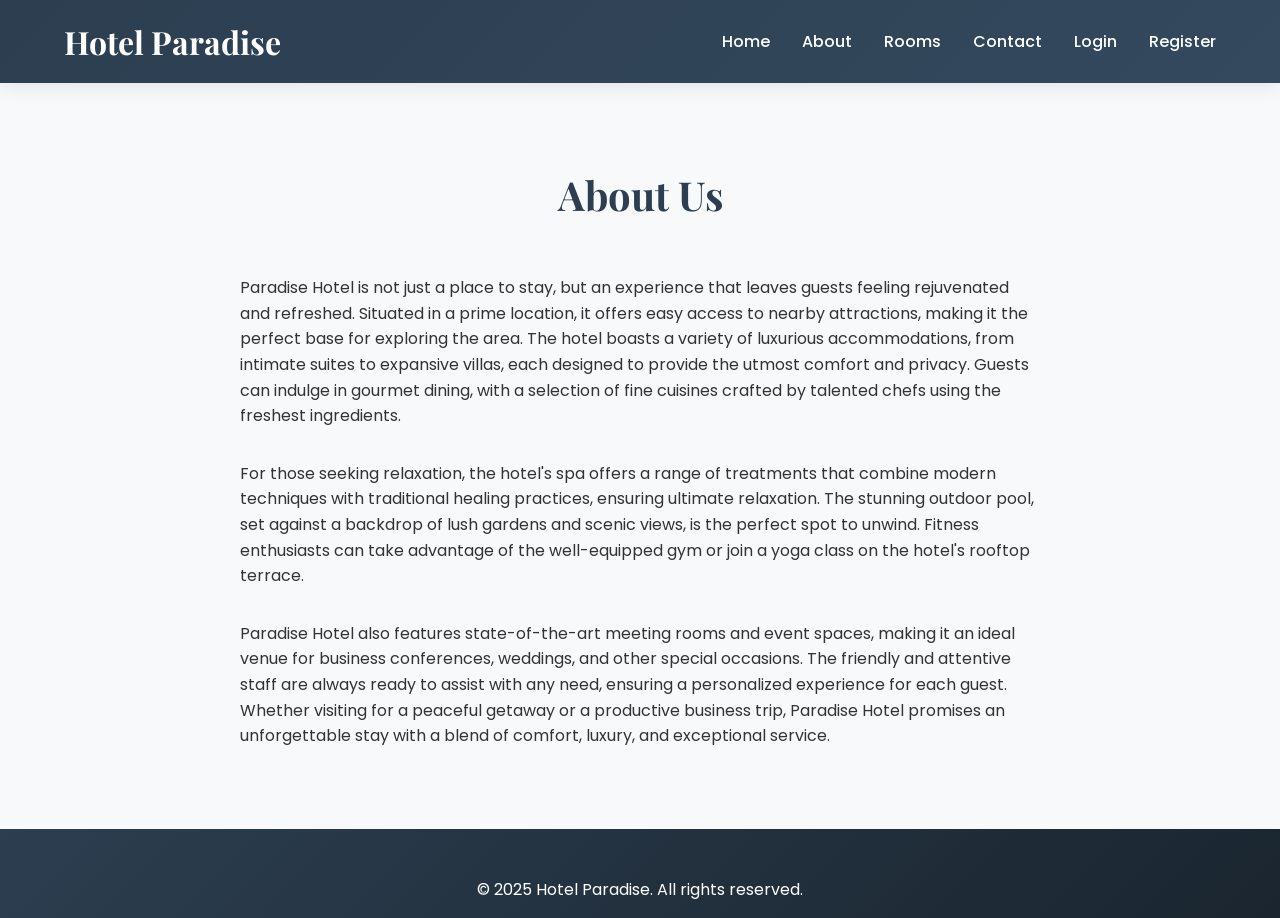
<file: about.html>
<!DOCTYPE html>
<html lang="en">
<head>
  <meta charset="UTF-8">
  <meta name="viewport" content="width=device-width, initial-scale=1.0">
  <title>Hotel Paradise - About</title>
  <link rel="stylesheet" href="style.css">
</head>
  
<body>
  <header>
    <div class="container">
      <h1>Hotel Paradise</h1>
      <nav>
        <ul>
          
          <li><a href="index.html">Home</a></li>
          <li><a href="about.html">About</a></li>
          <li><a href="rooms.html">Rooms</a></li>
          <li><a href="contact.html">Contact</a></li>
          <li id="auth-nav" style="display: none;">
            <span>Welcome, <span id="username-display"></span> | <a href="#" onclick="logout()">Logout</a></span>
          </li>
          
          <li id="login-link"><a href="login.html">Login</a></li>
          <li id="register-link"><a href="register.html">Register</a></li>
        </ul>
      </nav>
    </div>
  </header>
  
  <section id="about" class="page-section">
    <div class="container">
      <h2>About Us</h2>
      <div style="max-width: 800px; margin: 0 auto;">
        <p>Paradise Hotel is not just a place to stay, but an experience that leaves guests feeling rejuvenated and refreshed. Situated in a prime location, it offers easy access to nearby attractions, making it the perfect base for exploring the area. The hotel boasts a variety of luxurious accommodations, from intimate suites to expansive villas, each designed to provide the utmost comfort and privacy. Guests can indulge in gourmet dining, with a selection of fine cuisines crafted by talented chefs using the freshest ingredients.</p>
        <p style="margin-top: 2rem;">For those seeking relaxation, the hotel's spa offers a range of treatments that combine modern techniques with traditional healing practices, ensuring ultimate relaxation. The stunning outdoor pool, set against a backdrop of lush gardens and scenic views, is the perfect spot to unwind. Fitness enthusiasts can take advantage of the well-equipped gym or join a yoga class on the hotel's rooftop terrace.</p>
        <p style="margin-top: 2rem;">Paradise Hotel also features state-of-the-art meeting rooms and event spaces, making it an ideal venue for business conferences, weddings, and other special occasions. The friendly and attentive staff are always ready to assist with any need, ensuring a personalized experience for each guest. Whether visiting for a peaceful getaway or a productive business trip, Paradise Hotel promises an unforgettable stay with a blend of comfort, luxury, and exceptional service.</p>
      </div>
    </div>
  </section>
  
  <footer>
    <p>&copy; 2025 Hotel Paradise. All rights reserved.</p>
  </footer>

  <script src="script.js"></script>
</body>
</html>
</file>
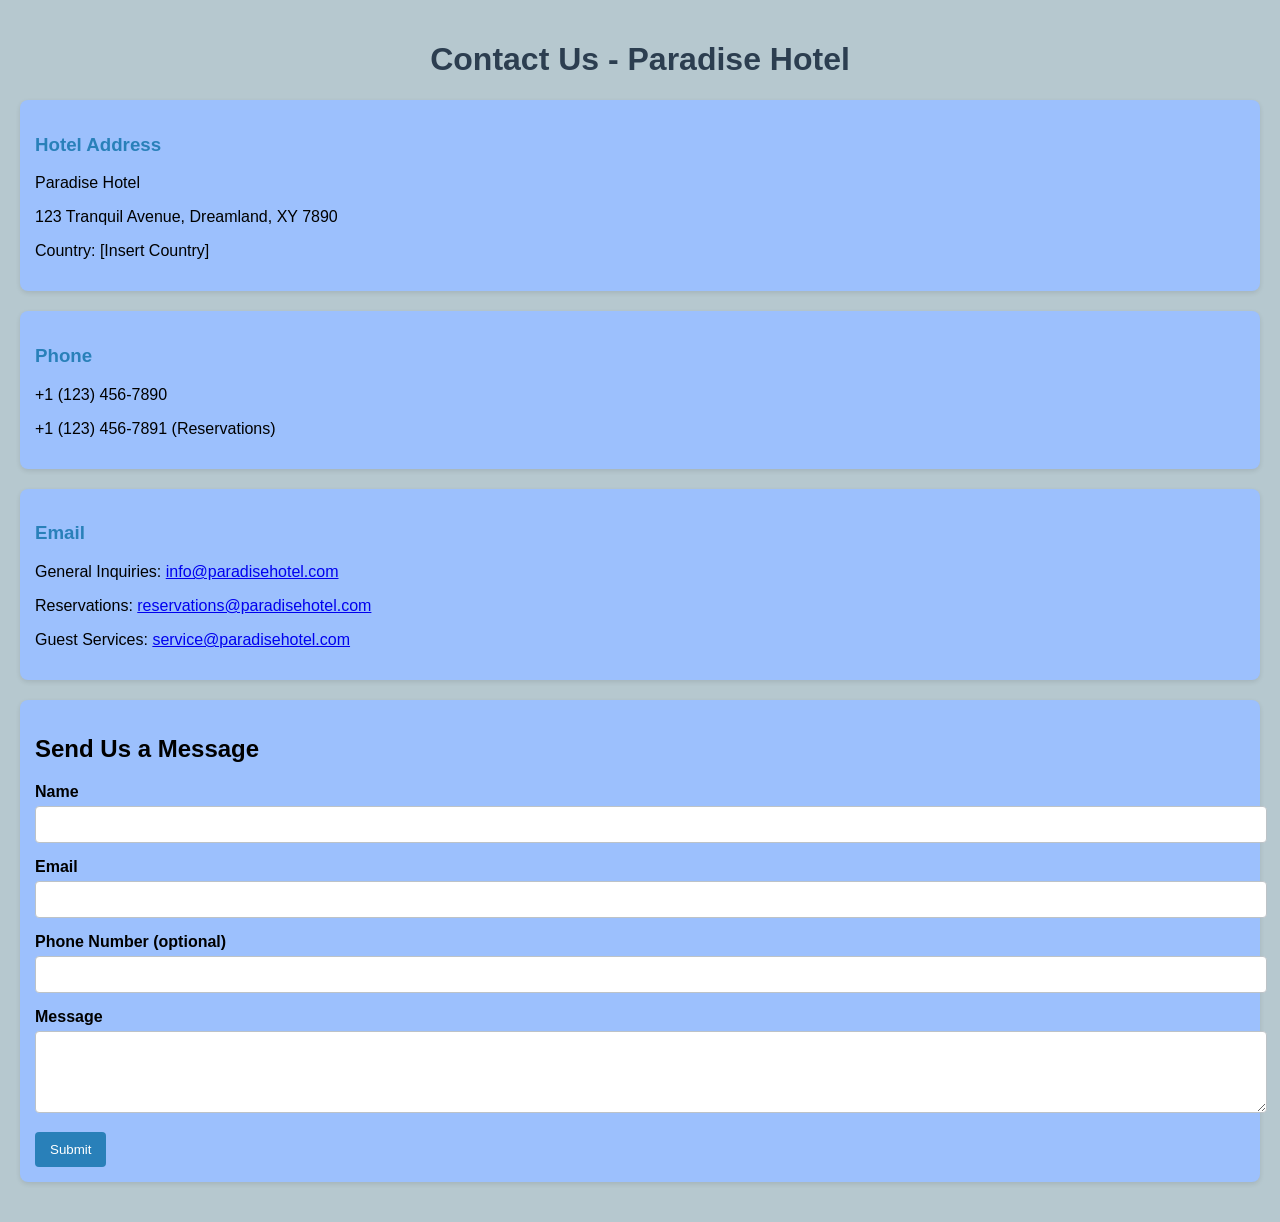
<file: contact.html>
<!DOCTYPE html>
<html lang="en"
<head>
    <meta charset="UTF-8">
    <meta name="viewport" content="width=device-width, initial-scale=1.0">
    <title>Contact Us - Paradise Hotel</title>
    <style>
        body {
            font-family: Arial, sans-serif;
            background-color: #b6c8cf;
            margin: 0;
            padding: 20px;
        }
        header {
            text-align: center;
            margin-bottom: 20px;
        }
        h1 {
            color: #2c3e50;
        }
        section {
            margin-bottom: 20px;
            padding: 15px;
            background-color: #9cc0fd;
            border-radius: 8px;
            box-shadow: 0 2px 5px rgba(0, 0, 0, 0.1);
        }
        h3 {
            color: #2980b9;
        }
        label {
            font-weight: bold;
        }
        input[type="text"],
        input[type="email"],
        input[type="tel"],
        textarea {
            width: 100%;
            padding: 10px;
            margin: 5px 0 15px;
            border: 1px solid #bdc3c7;
            border-radius: 4px;
            transition: border-color 0.3s;
        }

        input:focus,
        textarea:focus {
            border-color: #2980b9;
            outline: none;
        }
        button {
            background-color: #2980b9;
            color: white;
            padding: 10px 15px;
            border: none;
            border-radius: 4px;
            cursor: pointer;
            transition: background-color 0.3s;
        }
        button:hover {
            background-color: #3498db;
        }

        /* Animation for form submission */
        .submitted {
            animation: fadeOut 1s forwards;
        }
        @keyframes fadeOut {
            0% { opacity: 1; }
            100% { opacity: 0; }
        }
    </style>
</head>
<body>

<header>
    <h1>Contact Us - Paradise Hotel</h1>
</header>

<div>
    <section>
        <h3>Hotel Address</h3>
        <p>Paradise Hotel</p>
        <p>123 Tranquil Avenue, Dreamland, XY 7890</p>
        <p>Country: [Insert Country]</p>
    </section>

    <section>
        <h3>Phone</h3>
        <p>+1 (123) 456-7890</p>
        <p>+1 (123) 456-7891 (Reservations)</p>
    </section>

    <section>
        <h3>Email</h3>
        <p>General Inquiries: <a href="mailto:info@paradisehotel.com">info@paradisehotel.com</a></p>
        <p>Reservations: <a href="mailto:reservations@paradisehotel.com">reservations@paradisehotel.com</a></p>
        <p>Guest Services: <a href="mailto:service@paradisehotel.com">service@paradisehotel.com</a></p>
    </section>

    <section>
        <h2>Send Us a Message</h2>
        <form id="contactForm" action="#" method="POST" onsubmit="handleSubmit(event)">
            <label for="name">Name</label><br>
            <input type="text" id="name" name="name" required><br>

            <label for="email">Email</label><br>
            <input type="email" id="email" name="email" required><br>

            <label for="phone">Phone Number (optional)</label><br>
            <input type="tel" id="phone" name="phone"><br>

            <label for="message">Message</label><br>
            <textarea id="message" name="message" rows="4" required></textarea><br>

            <button type="submit">Submit</button>
        </form>
    </section>
</div>

<script>
    function handleSubmit(event) {
        event.preventDefault(); // Prevent the default form submission
        const form = document.getElementById('contactForm');
        form.classList.add('submitted'); // Add animation class

        // Simulate form submission (you can replace this with actual submission logic)
        setTimeout(() => {
            alert('Thank you for your message! We will get back to you shortly.');
            form.reset(); // Reset the form fields
            form.classList.remove('submitted'); // Remove animation class
        }, 1000); // Simulate a delay for the submission
    }
</script>

</body>
</html>
</file>
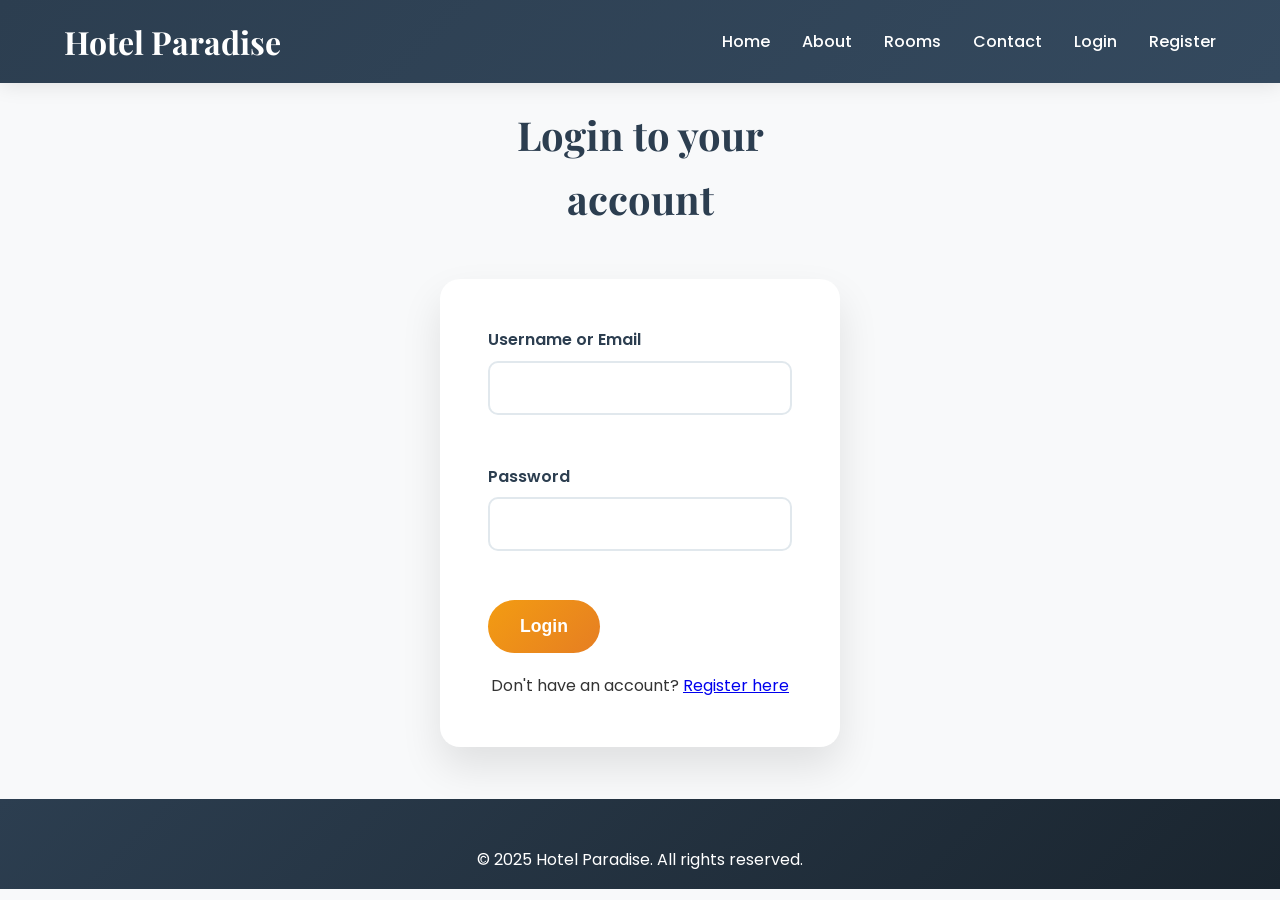
<file: login.html>
<!DOCTYPE html>
<html lang="en">
<head>
  <meta charset="UTF-8">
  <meta name="viewport" content="width=device-width, initial-scale=1.0">
  <title>Login - Hotel Paradise</title>
  <link rel="stylesheet" href="style.css">
</head>
  
<body>  
  <header>
    <div class="container">
      <h1>Hotel Paradise</h1>
      <nav>
        
        <ul>
          <li><a href="index.html">Home</a></li>
          <li><a href="about.html">About</a></li>
          <li><a href="rooms.html">Rooms</a></li>
          <li><a href="contact.html">Contact</a></li>
          <li id="auth-nav" style="display: none;">
            <span>Welcome, <span id="username-display"></span> | <a href="#" onclick="logout()">Logout</a></span>
          </li>
          <li id="login-link"><a href="login.html">Login</a></li>
          <li id="register-link"><a href="register.html">Register</a></li>
        </ul>
        
      </nav>
    </div>
  </header>
  <section class="page-section" style="min-height: calc(100vh - 200px); display: flex; align-items: center; justify-content: center; padding: 20px;">
    <div class="container">
      <div style="max-width: 400px; width: 100%; margin: 0 auto;">
        <h2 style="text-align: center; font-family: 'Playfair Display', serif; color: #2c3e50;">Login to your account</h2>
        <form id="loginForm" class="professional-form">
          <label for="loginUsername">Username or Email</label>
          <input type="text" id="loginUsername" required>
          <span class="error"></span>
          <label for="loginPassword">Password</label>
          <input type="password" id="loginPassword" required>
          <span class="error"></span>
          <button type="submit" class="btn">Login</button>
          <p style="text-align: center; margin-top: 20px;">
            Don't have an account? <a href="register.html">Register here</a>
          </p>
          
        </form>
      </div>
    </div>
  </section>
  <footer style="position: relative; margin-top: auto;">
    <p>&copy; 2025 Hotel Paradise. All rights reserved.</p>
  </footer>
  <script src="script.js"></script>
  <script>
    // Temp for login page load
    updateNav(); 
    // Real-time validation for login
    document.getElementById('loginPassword').addEventListener('input', function() {
      if (this.value) {
        clearFieldError('loginPassword');
      }
    });
    
    document.getElementById('loginForm').addEventListener('submit', function(e) {
      e.preventDefault();
      const credential = document.getElementById('loginUsername').value;
      const password = document.getElementById('loginPassword').value;
      const result = validateLogin(credential, password);
      if (!result.valid) {
        showFieldError('loginUsername', result.error);
        return
          ;
      }
      login(result.user);
      alert('Login successful!');
      window.location.href = 'index.html';
    });
  </script>
</body>
</html>
</file>
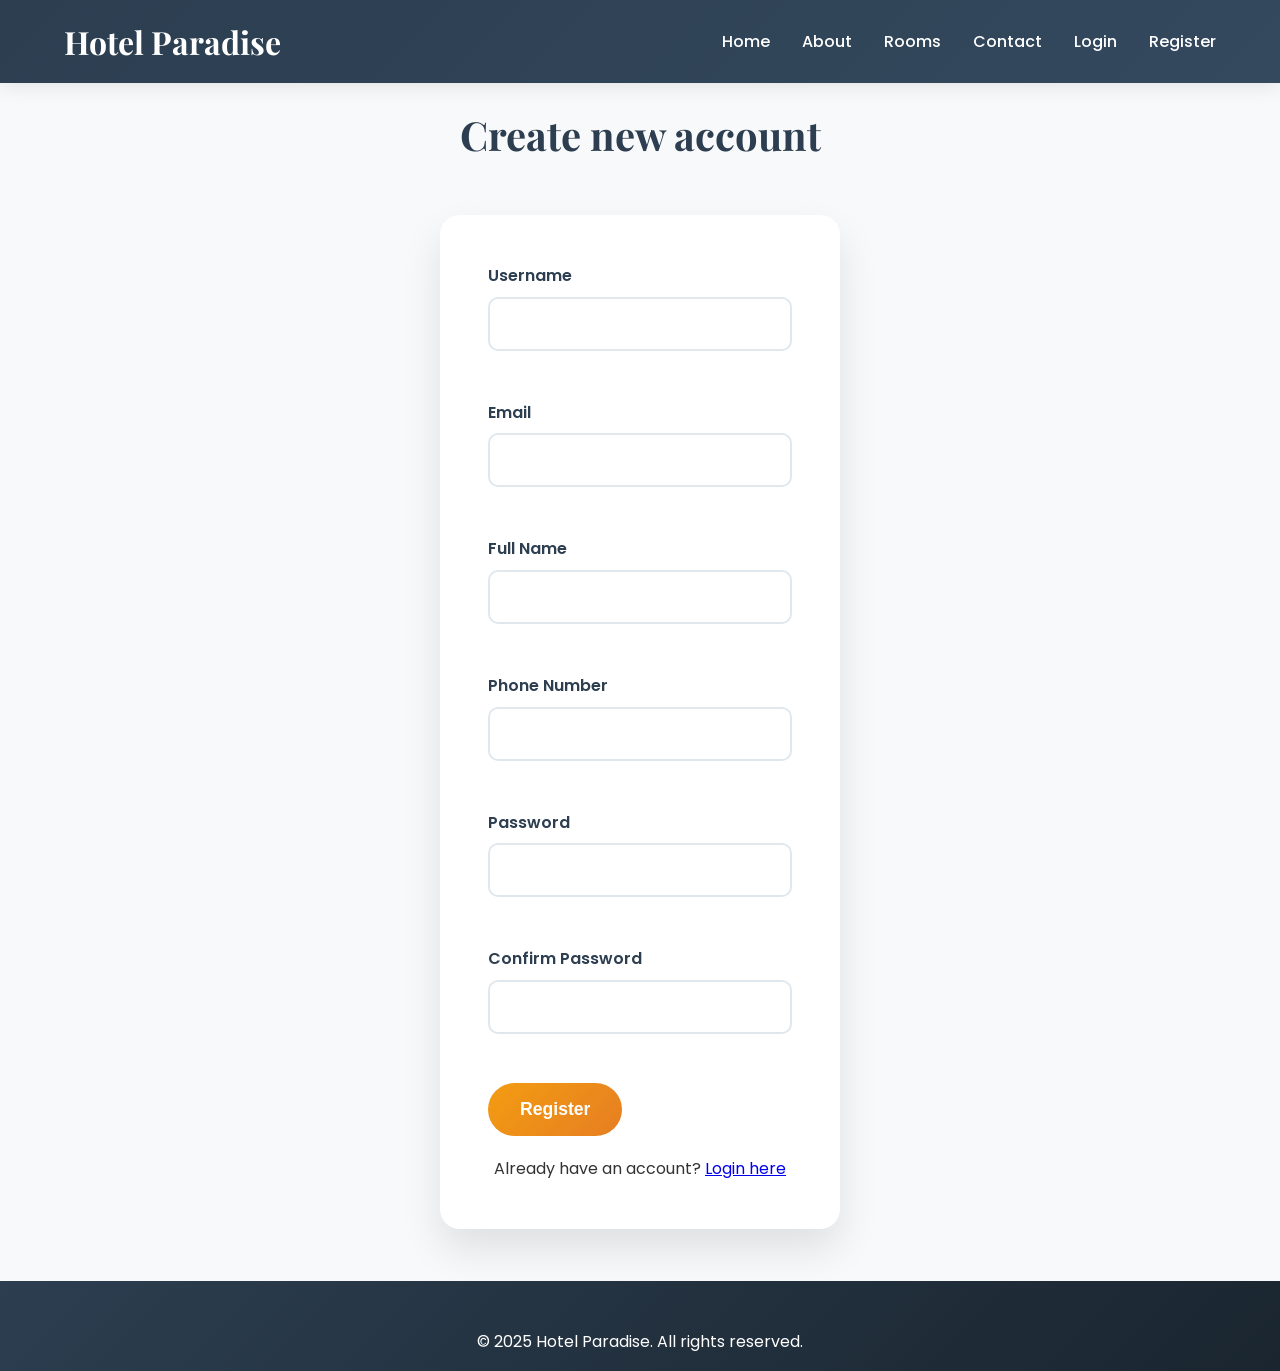
<file: register.html>
<!DOCTYPE html>
<html lang="en">
<head>
  <meta charset="UTF-8">
  <meta name="viewport" content="width=device-width, initial-scale=1.0">
  <title>Register - Hotel Paradise</title>
  <link rel="stylesheet" href="style.css">
</head>   
<body>
  <header>
    <div class="container">
      <h1>Hotel Paradise</h1>
      <nav>
        <ul>  
          <li><a href="index.html">Home</a></li>
          <li><a href="about.html">About</a></li>
          <li><a href="rooms.html">Rooms</a></li>
          <li><a href="contact.html">Contact</a></li>
          <li id="auth-nav" style="display: none;">
            <span>Welcome, <span id="username-display"></span> | <a href="#" onclick="logout()">Logout</a></span>
          </li>
          <li id="login-link"><a href="login.html">Login</a></li>
          <li id="register-link"><a href="register.html">Register</a></li>
        </ul>    
      </nav>
    </div>
  </header>
  <section class="page-section" style="min-height: calc(100vh - 200px); display: flex; align-items: center; justify-content: center; padding: 20px;">
    <div class="container">
      <div style="max-width: 400px; width: 100%; margin: 0 auto;">
        <h2 style="text-align: center; font-family: 'Playfair Display', serif; color: #2c3e50;">Create new account</h2>
        <form id="registerForm" class="professional-form">
          <label for="regUsername">Username</label>
          <input type="text" id="regUsername" required>
          <span class="error"></span>
          <label for="regEmail">Email</label>
          <input type="email" id="regEmail" required>
          <span class="error"></span>
          <label for="regFullName">Full Name</label>
          <input type="text" id="regFullName" required>
          <span class="error"></span>
          <label for="regPhone">Phone Number</label>
          <input type="tel" id="regPhone" required>
          <span class="error"></span>
          <label for="regPassword">Password</label>
          <input type="password" id="regPassword" required>
          <span class="error"></span>
          <label for="regConfirmPassword">Confirm Password</label>
          <input type="password" id="regConfirmPassword" required>
          <span class="error"></span>
          <button type="submit" class="btn">Register</button>
          <p style="text-align: center; margin-top: 20px;">
            Already have an account? <a href="login.html">Login here</a>
          </p>
        </form>
      </div>
    </div>
  </section>
  <footer style="position: relative;">
    <p>&copy; 2025 Hotel Paradise. All rights reserved.</p>
  </footer>
  <script src="script.js"></script>
  <script>
    updateNav();
    // Real-time validation
    addRealTimeValidation('regUsername', validateUsername, 'regUsername');
    addRealTimeValidation('regEmail', validateEmail, 'regEmail');
    addRealTimeValidation('regFullName', validateFullName, 'regFullName');
    addRealTimeValidation('regPhone', validatePhone, 'regPhone');
    addRealTimeValidation('regPassword', validatePassword, 'regPassword');
  
    document.getElementById('regConfirmPassword').addEventListener('input', function() {
      const password = document.getElementById('regPassword').value;
      const confirm = this.value;
      if (confirm && password !== confirm) {
        showFieldError('regConfirmPassword', 'Passwords do not match');
      } else {
        clearFieldError('regConfirmPassword');
      }
    });
    document.getElementById('registerForm').addEventListener('submit', function(e) {
      e.preventDefault();
      const username = document.getElementById('regUsername').value;
      const fullName = document.getElementById('regFullName').value;
      const phone = document.getElementById('regPhone').value;
      const email = document.getElementById('regEmail').value;
      const password = document.getElementById('regPassword').value;
      const confirmPassword = document.getElementById('regConfirmPassword').value;
      const result = validateRegister(username, fullName, phone, email, password, confirmPassword);
      if (!result.valid) {
        Object.entries(result.errors).forEach(([field, msg]) => {
          showFieldError(field, msg);
        });
        return;
      } 
      // Register user
      const users = getUsers();
      users.push({username, fullName, phone, email, password}); // Demo: store plain pw (real: hash)
      saveUsers(users);
      alert('Registration successful! Please login.');
      window.location.href = 'login.html';
    });
  </script>
</body>
</html>
</file>
<file: style.css>
/* style.css - Ultra-Professional Hotel Website */
@import url('https://fonts.googleapis.com/css2?family=Poppins:wght@300;400;500;600;700&family=Playfair+Display:wght@400;500;600;700&display=swap');
@import url('https://cdnjs.cloudflare.com/ajax/libs/font-awesome/6.4.0/css/all.min.css');

/* Reset & Base */
* { margin: 0; padding: 0; box-sizing: border-box; }
body { font-family: 'Poppins', sans-serif; line-height: 1.6; color: #333; background: #f8f9fa; overflow-x: hidden; }

.container { width: 90%; max-width: 1200px; margin: 0 auto; }
/* Header - Sticky with shadow */
header { background: linear-gradient(135deg, #2c3e50 0%, #34495e 100%); color: white; padding: 1rem 0; box-shadow: 0 2px 20px rgba(0,0,0,0.1); position: sticky; top: 0; z-index: 1000; }
header .container { display: flex; justify-content: space-between; align-items: center; }
header h1 { font-family: 'Playfair Display', serif; font-size: 2rem; font-weight: 700; }
nav ul { list-style: none; display: flex; gap: 2rem; }
nav a { color: white; text-decoration: none; font-weight: 500; transition: color 0.3s; position: relative; }
nav a:hover { color: #f39c12; }
nav a::after { content: ''; position: absolute; bottom: -5px; left: 0; width: 0; height: 2px; background: #f39c12; transition: width 0.3s; }
nav a:hover::after { width: 100%; }
/* Parallax Hero */
.hero, .page-hero { background-size: cover; background-position: center; background-attachment: fixed; color: white; text-align: center; padding: 150px 0; position: relative; }
.hero::before, .page-hero::before { content: ''; position: absolute; top: 0; left: 0; right: 0; bottom: 0; background: rgba(0,0,0,0.6); }
.hero .container, .page-hero .container { position: relative; z-index: 2; }
.hero h2, .page-hero h2 { font-family: 'Playfair Display', serif; font-size: 3.5rem; margin-bottom: 1rem; animation: fadeInUp 1s; }
.hero p, .page-hero p { font-size: 1.3rem; margin-bottom: 2rem; animation: fadeInUp 1s 0.2s both; }
/* Sections */
.page-section { padding: 80px 0; }
.page-section h2 { font-family: 'Playfair Display', serif; font-size: 2.5rem; text-align: center; margin-bottom: 3rem; color: #2c3e50; }
/* Professional Forms */
.professional-form { background: white; padding: 3rem; border-radius: 20px; box-shadow: 0 20px 40px rgba(0,0,0,0.1); max-width: 500px; margin: 2rem auto; }
.professional-form label { display: block; margin-bottom: 0.5rem; font-weight: 600; color: #2c3e50; }
.professional-form input, .professional-form textarea { width: 100%; padding: 1rem; margin-bottom: 1.5rem; border: 2px solid #e1e8ed; border-radius: 10px; font-size: 1rem; transition: all 0.3s; }
.professional-form input:focus, .professional-form textarea:focus { border-color: #f39c12; box-shadow: 0 0 0 3px rgba(243,156,18,0.1); }
/* Buttons */
.btn { background: linear-gradient(135deg, #f39c12 0%, #e67e22 100%); color: white; padding: 1rem 2rem; border: none; border-radius: 50px; font-size: 1.1rem; font-weight: 600; cursor: pointer; transition: all 0.3s; text-decoration: none; display: inline-block; }
.btn:hover { transform: translateY(-2px); box-shadow: 0 10px 25px rgba(243,156,18,0.4); }
/* Room Gallery */
.room-gallery { display: grid; grid-template-columns: repeat(auto-fit, minmax(350px, 1fr)); gap: 2rem; }
.room-item { background: white; border-radius: 20px; overflow: hidden; box-shadow: 0 15px 35px rgba(0,0,0,0.1); transition: all 0.4s; cursor: pointer; }
.room-item:hover { transform: translateY(-10px); box-shadow: 0 25px 50px rgba(0,0,0,0.2); }
.room-item img { width: 100%; height: 250px; object-fit: cover; }
.room-item-content { padding: 1.5rem; text-align: center; }
.room-item h3 { font-family: 'Playfair Display', serif; font-size: 1.5rem; color: #2c3e50; }
.room-item .price { font-size: 1.4rem; font-weight: 700; color: #e74c3c; }
/* Testimonials */
.testimonials { background: linear-gradient(135deg, #f8f9fa 0%, #e9ecef 100%); }
.testimonial-grid { display: grid; grid-template-columns: repeat(auto-fit, minmax(300px, 1fr)); gap: 2rem; margin-top: 2rem; }
.testimonial { background: white; padding: 2rem; border-radius: 15px; box-shadow: 0 10px 30px rgba(0,0,0,0.1); text-align: center; }
.testimonial img { width: 80px; height: 80px; border-radius: 50%; margin-bottom: 1rem; }
.testimonial p { font-style: italic; margin-bottom: 1rem; }
/* Facilities */
.facilities-grid { display: grid; grid-template-columns: repeat(auto-fit, minmax(250px, 1fr)); gap: 1.5rem; margin-top: 2rem; }
.facility { text-align: center; padding: 2rem; }
.facility i { font-size: 3rem; color: #f39c12; margin-bottom: 1rem; }
/* Contact Cards */
.contact-grid { display: grid; grid-template-columns: repeat(auto-fit, minmax(300px, 1fr)); gap: 2rem; margin-bottom: 3rem; }
.contact-card { background: white; padding: 2rem; border-radius: 15px; box-shadow: 0 10px 30px rgba(0,0,0,0.1); text-align: center; transition: transform 0.3s; }
.contact-card:hover { transform: translateY(-5px); }
.contact-card i { font-size: 3rem; color: #f39c12; margin-bottom: 1rem; }
/* Booking Modal */
.booking-modal { display: none; position: fixed; z-index: 2000; left: 0; top: 0; width: 100%; height: 100%; background: rgba(0,0,0,0.8); }
.modal-content { background: white; margin: 5% auto; padding: 2rem; border-radius: 20px; max-width: 500px; position: relative; animation: modalSlide 0.3s ease; }
.close { position: absolute; right: 1.5rem; top: 1.5rem; font-size: 2rem; cursor: pointer; color: #666; }
#map { height: 400px; margin-top: 2rem; }

/* Loading Spinner */
.loading { position: fixed; top: 0; left: 0; width: 100%; height: 100%; background: white; display: flex; justify-content: center; align-items: center; z-index: 3000; transition: opacity 0.5s; }
.spinner { width: 50px; height: 50px; border: 3px solid #f3f3f3; border-top: 3px solid #f39c12; border-radius: 50%; animation: spin 1s linear infinite; }

/* Footer */
footer { background: linear-gradient(135deg, #2c3e50 0%, #1a252f 100%); color: white; text-align: center; padding: 3rem 0 1rem; }
.footer-content { display: flex; justify-content: space-around; flex-wrap: wrap; gap: 2rem; margin-bottom: 2rem; }
.footer-section h4 { font-family: 'Playfair Display', serif; margin-bottom: 1rem; }
.footer-section a { color: #bdc3c7; text-decoration: none; display: block; margin-bottom: 0.5rem; transition: color 0.3s; }
.footer-section a:hover { color: #f39c12; }
.footer-bottom { border-top: 1px solid #34495e; padding-top: 1rem; opacity: 0.8; }

/* Animations */
@keyframes fadeInUp { from { opacity: 0; transform: translateY(30px); } to { opacity: 1; transform: translateY(0); } }
@keyframes fadeInDown { from { opacity: 0; transform: translateY(-30px); } to { opacity: 1; transform: translateY(0); } }
@keyframes spin { 0% { transform: rotate(0deg); } 100% { transform: rotate(360deg); } }
@keyframes modalSlide { from { transform: scale(0.8); opacity: 0; } to { transform: scale(1); opacity: 1; } }

/* Validation (existing) */
.error { color: #e74c3c; font-size: 0.875rem; margin-top: 5px; display: block; min-height: 1.25rem; }
.input-error { border-color: #e74c3c !important; box-shadow: 0 0 0 0.2rem rgba(231, 76, 60, 0.25); }
.input-valid { border-color: #27ae60 !important; box-shadow: 0 0 0 0.2rem rgba(39, 174, 96, 0.25); }

/* Responsive */
@media (max-width: 768px) {
  header .container { flex-direction: column; gap: 1rem; }
  nav ul { gap: 1rem; flex-wrap: wrap; justify-content: center; }
  .hero h2, .page-hero h2 { font-size: 2.5rem; }
  .room-gallery { grid-template-columns: 1fr; }
  .professional-form { padding: 2rem; margin: 1rem; }
  .footer-content { flex-direction: column; text-align: center; }
}

@media (max-width: 480px) {
  .hero, .page-hero { padding: 100px 0; background-attachment: scroll; }
  .hero h2, .page-hero h2 { font-size: 2rem; }
}
</file>
